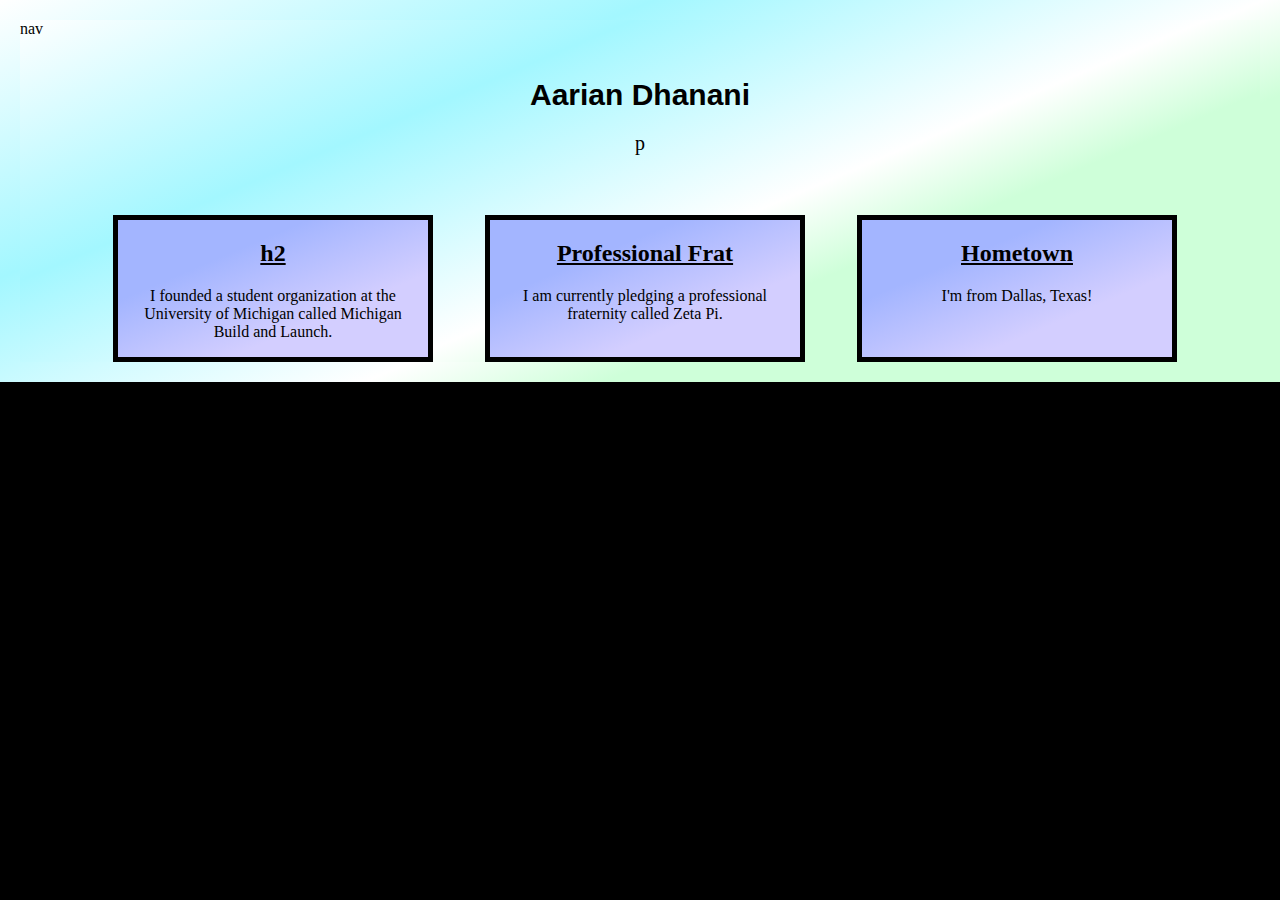
<file: index.html>
<!DOCTYPE html>
<html lang="en">
<head>
    <meta charset="UTF-8">
    <meta name="viewport" content="width=device-width, initial-scale=1.0">
    <title>Home</title>
    <link rel="stylesheet" type="text/css" href="css/style.css">

    <script type="text/javascript">
        function displayInformation () {
            // Your code goes here. 
            // Do not change any other code in this file
            // All of the steps below must be achieved using JavaScript!
    
            
            // 1. Change the h1 element to your name.
            document.querySelector("h1").innerHTML = "Aarian Dhanani";
            
               
            // 2. Update the three span elements using ONLY JavaScript
            document.querySelector("h2").innerHTML = "h2";
            document.querySelector("p").innerHTML = "p";       
            document.querySelector("nav").innerHTML = "nav";                         
    
            // 3. Change the background color and margin for the entire page.
            document.body.style.backgroundColor = "#000000";
            document.body.style.margin = "20px";
        }
    
        // 4. If someone uses the keyboard shortcut to copy the words "Thank you for visiting!" then add the words "Go Blue" to the final div.  
        // Each occurrence should be on a separate line.  Don't use 
        // paragraphs.     
                   
    </script>
</head>
<body class="index-class" onload="displayInformation()">
    <div class="index-class">
        <div class="skip"><a href="#mainContent">Skip to Main Content</a></div>
        <header>
            <nav>
                <ul class="nav-style">
                    <li><a class="current-page" href = "index.html">Home</a></li>
                    <li><a class="other-page" href = "pets.html">Pets</a></li>
                    <li><a class="other-page" href = "recipes.html">Recipes</a></li>
                    <li><a class="other-page" href = "travel.html">Travel</a></li>
                </ul>
            </nav>
        </header>
        <main id="mainContent">
            <div class="content-header-i">
                <div class="title"><h1>Welcome to Aarian's Website!</h1></div>
                <p>Hey! My name is Aarian Dhanani and this is my website. I'm a 20 year old college student at the University of Michigan studying economics, and I'm planning to minor in computer science, UX design, entrepreneurship, and business (prospective). Feel free to visit some of the other pages above.</p>
            </div>
            <div class="cards-grid">
                <div class="card-index">
                    <h2>My Student Organization</h2>
                    <p>I founded a student organization at the University of Michigan called Michigan Build and Launch.</p>
                </div>
                <div class="card-index">
                    <h2>Professional Frat</h2>
                    <p>I am currently pledging a professional fraternity called Zeta Pi.</p>
                </div>
                <div class="card-index">
                    <h2>Hometown</h2>
                    <p>I'm from Dallas, Texas!</p>
                </div>
            </div>
        </main>
    </div>
    <!-- <footer class="footer-class">
        <p>Contact me at aarian@umich.edu</p>
    </footer> -->
</body>
</html>
</file>
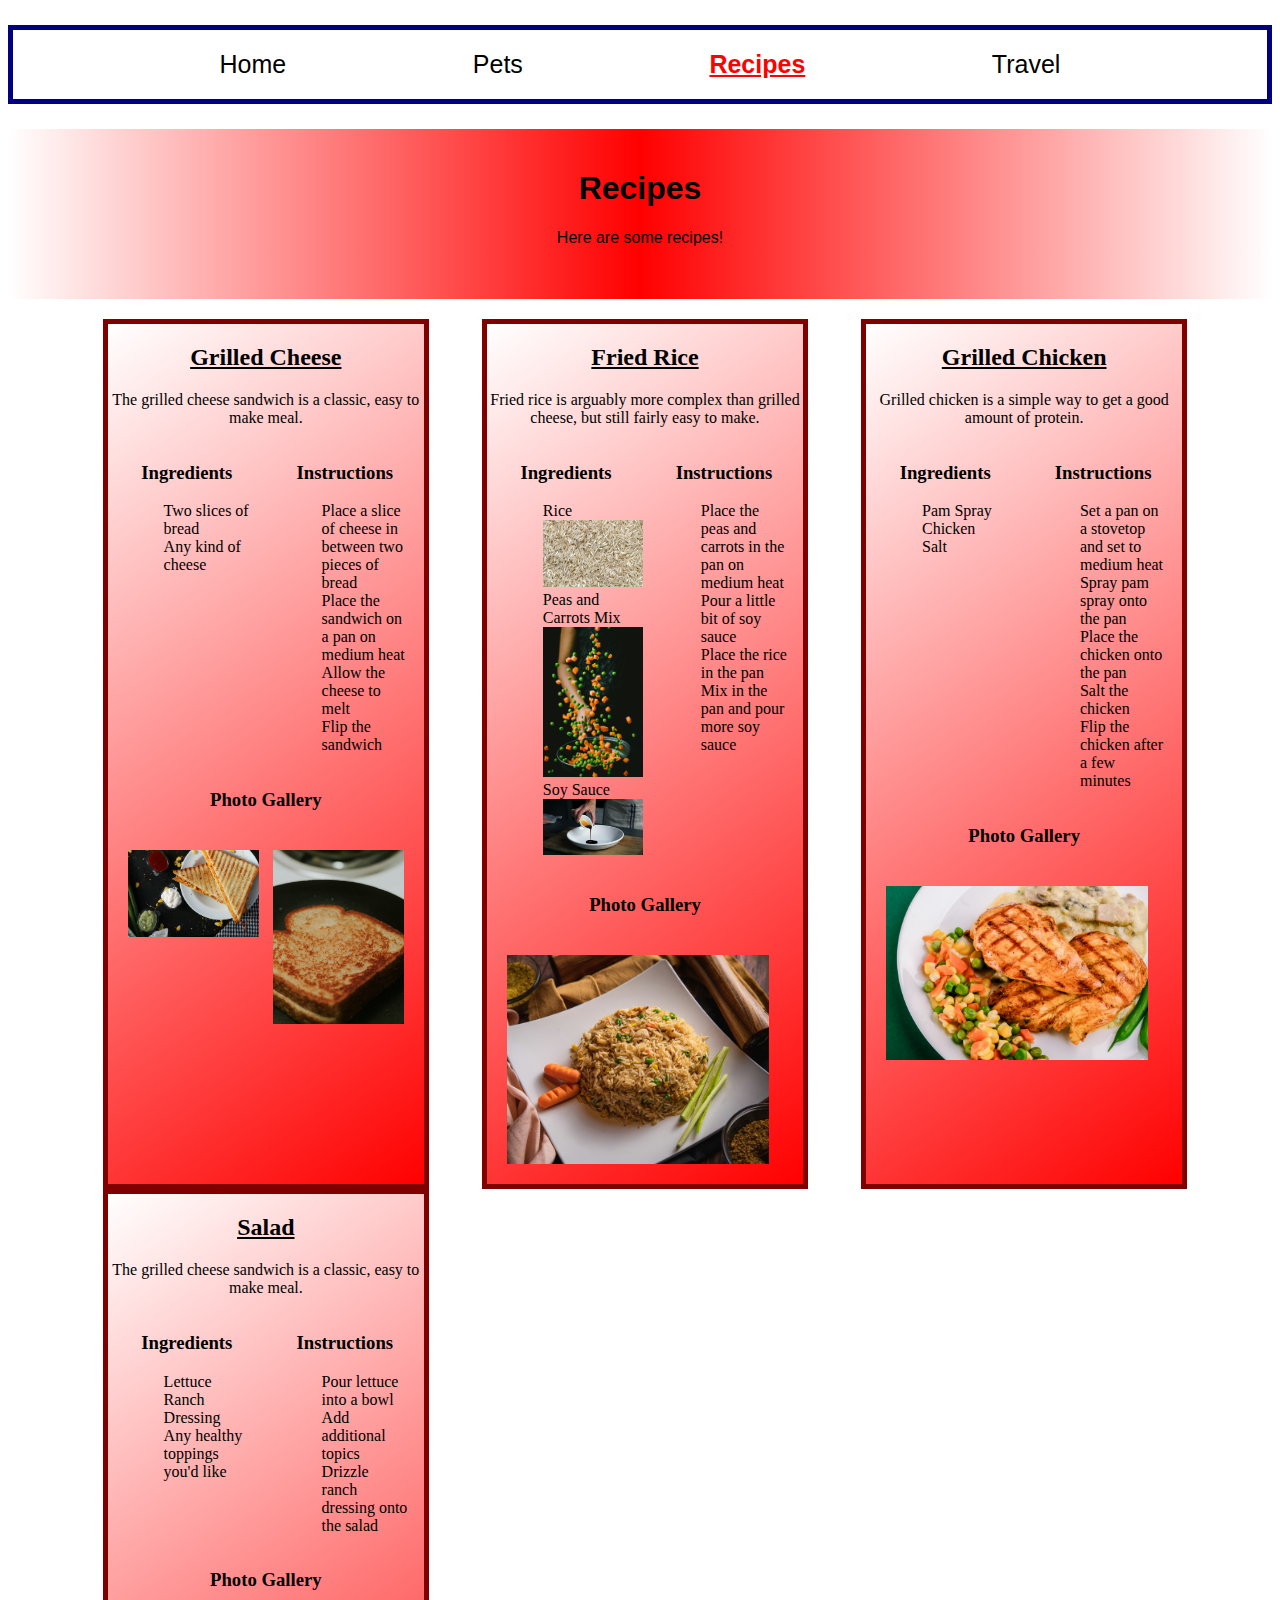
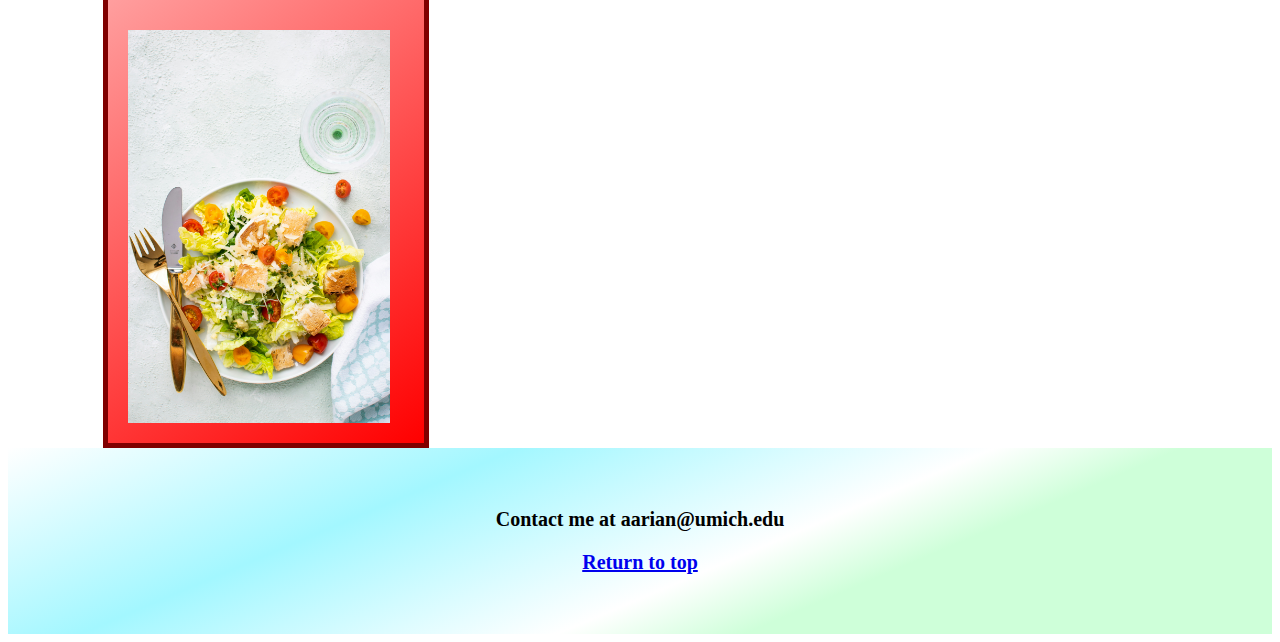
<file: recipes.html>
<!DOCTYPE html>
<html lang="en">
<head>
    <meta charset="UTF-8">
    <meta name="viewport" content="width=device-width, initial-scale=1.0">
    <title>Recipes</title>
    <link rel="stylesheet" type="text/css" href="css/style.css">
</head>
<body>
    <div class="skip"><a href="#mainContent">Skip to Main Content</a></div>
    <header>
        <nav>
            <ul class="nav-style">
                <li><a class="other-page" href = "index.html">Home</a></li>
                <li><a class="other-page" href = "pets.html">Pets</a></li>
                <li><a class="current-page" href = "recipes.html">Recipes</a></li>
                <li><a class="other-page" href = "travel.html">Travel</a></li>
            </ul>
        </nav>
    </header>
    <main id="mainContent">

        <div class="content-header-r">
            <div>
                <div class="title"><h1>Recipes</h1></div>
                <div class="subheading"><p>Here are some recipes!</p></div>
            </div>
        </div>
        <div class="cards-grid">
            <div class="card-recipes">
                <h2>Grilled Cheese</h2>
                <p>The grilled cheese sandwich is a classic, easy to make meal.</p>
                <div class="grid">
                    <div></div>
                    <div>
                        <h3>Ingredients</h3>
                        <ul>
                            <li>Two slices of bread</li>
                            <li>Any kind of cheese</li>
                        </ul>
                    </div>
                    <div></div>
                    <div>
                        <h3>Instructions</h3>
                        <ol>
                            <li>Place a slice of cheese in between two pieces of bread</li>
                            <li>Place the sandwich on a pan on medium heat</li>
                            <li>Allow the cheese to melt</li>
                            <li>Flip the sandwich</li>
                        </ol>
                    </div>
                    <div></div>
                </div>
                <h3>Photo Gallery</h3>
                <div class="images">
                    <img src="images/gc1.jpg" width ="200" alt = "Image of grilled cheese with sauces nearby">
                    <img src="images/gc2.jpg"  width ="200" alt="Image of grilled cheese on a pan">
                </div>
            </div>
            <div class="card-recipes">
                <h2>Fried Rice</h2>
                <p>Fried rice is arguably more complex than grilled cheese, but still fairly easy to make.</p>
                <div class="grid">
                    <div></div>
                    <div>
                        <h3>Ingredients</h3>
                        <ul>
                            <li>Rice <img src="images/rice.jpg" width ="100" alt = "Uncooked rice"></li>
                            <li>Peas and Carrots Mix <img src="images/peascarrots.jpg" width ="100" alt = "Peas and Carrots in the air and on a pan"></li>
                            <li>Soy Sauce <img src="images/soysauce.jpg" width ="100" alt = "Soy sauce being poured"></li>
                        </ul>
                    </div>
                    <div></div>
                    <div>
                        <h3>Instructions</h3>
                        <ol>
                            <li>Place the peas and carrots in the pan on medium heat</li>
                            <li>Pour a little bit of soy sauce</li>
                            <li>Place the rice in the pan</li>
                            <li>Mix in the pan and pour more soy sauce</li>
                        </ol>
                    </div>
                    <div></div>
                </div>
                <h3>Photo Gallery</h3>
                <div class="images">
                    <img src="images/friedrice.jpg" width = "400" alt="fried rice on a plate with veggies">
                </div>
            </div>
            <div class="card-recipes">
                <h2>Grilled Chicken</h2>
                <p>Grilled chicken is a simple way to get a good amount of protein.</p>
                <div class="grid">
                    <div></div>
                    <div>
                        <h3>Ingredients</h3>
                        <ul>
                            <li>Pam Spray</li>
                            <li>Chicken</li>
                            <li>Salt</li>
                        </ul>
                    </div>
                    <div></div>
                    <div>
                        <h3>Instructions</h3>
                        <ol>
                            <li>Set a pan on a stovetop and set to medium heat</li>
                            <li>Spray pam spray onto the pan</li>
                            <li>Place the chicken onto the pan</li>
                            <li>Salt the chicken</li>
                            <li>Flip the chicken after a few minutes</li>
                        </ol>
                    </div>
                    <div></div>
                </div>
                <h3>Photo Gallery</h3>
                <div class="images">
                    <img src="images/grilledchicken.jpg" width = "400" alt="Grilled chicken and veggies">
                </div>
            </div>
            <div class="card-recipes">
                <h2>Salad</h2>
                <p>The grilled cheese sandwich is a classic, easy to make meal.</p>
                <div class="grid">
                    <div></div>
                    <div>
                        <h3>Ingredients</h3>
                        <ul>
                            <li>Lettuce</li>
                            <li>Ranch Dressing</li>
                            <li>Any healthy toppings you'd like</li>
                        </ul>
                    </div>
                    <div></div>
                    <div>
                        <h3>Instructions</h3>
                        <ol>
                            <li>Pour lettuce into a bowl</li>
                            <li>Add additional topics</li>
                            <li>Drizzle ranch dressing onto the salad</li>
                        </ol>
                    </div>
                    <div></div>
                </div>
                <h3>Photo Gallery</h3>
                <div class="images">
                    <img src="images/salad.jpg" width = "400" alt="Salad on a plate with a fork and a knife">
                </div>
            </div>
        </div>
        </div>





        <!-- <div class="title"><h1>Recipes</h1></div>
        <div>
            <h2>Grilled Cheese</h2>
            <p>The grilled cheese sandwich is a classic, easy to make meal.</p>
            <h3>Ingredients</h3>
            <ul>
                <li>Two slices of bread</li>
                <li>Any kind of cheese</li>
            </ul>
            <h3>Photo Gallery</h3>
            <div class="grid">
                <img src="images/gc1.jpg" width ="200" alt = "Image of grilled cheese with sauces nearby">
                <img src="images/gc2.jpg"  width ="200" alt="Image of grilled cheese on a pan">
            </div>
        </div>
        <div style="background-color:tomato;">------------</div>
        <div>
            <h2>Fried Rice</h2>
            <img src="images/friedrice.jpg" width = "400" alt="fried rice on a plate with veggies">
            <p>Fried rice is arguably more complex than grilled cheese, but still fairly easy to make.</p>
            <h3>Ingredients</h3>
            <ul>
                <li>Rice <img src="images/rice.jpg" width ="100" alt = "Uncooked rice"></li>
                <li>Peas and Carrots Mix <img src="images/peascarrots.jpg" width ="100" alt = "Peas and Carrots in the air and on a pan"></li>
                <li>Soy Sauce <img src="images/soysauce.jpg" width ="100" alt = "Soy sauce being poured"></li>
            </ul>
        </div>
        <div style="background-color:tomato;">------------</div>
        <div>
            <h2>Grilled Chicken</h2>
            <img src="images/grilledchicken.jpg" width = "400" alt="Grilled chicken and veggies">
            <p>Grilled chicken is a simple way to get a good amount of protein.</p>
            <h3>Ingredients</h3>
            <ul>
                <li>Pam Spray</li>
                <li>Chicken</li>
                <li>Salt</li>
            </ul>
            <h3>Instructions</h3>
            <ol>
                <li>Set a pan on a stovetop and set to medium heat</li>
                <li>Spray pam spray onto the pan</li>
                <li>Place the chicken onto the pan</li>
                <li>Salt the chicken</li>
                <li>Flip the chicken after a few minutes</li>
            </ol>
        </div>
        <div style="background-color:tomato;">------------</div>
        <div>
            <h2>Salad</h2>
            <img src="images/salad.jpg" width = "400" alt="Salad on a plate with a fork and a knife">
            <p>Salad is a great way to get a quick meal in, especially if you're looking for a healthy meal.</p>
            <h3>Ingredients</h3>
            <ul>
                <li>Lettuce</li>
                <li>Ranch Dressing</li>
                <li>Any healthy toppings you'd like</li>
            </ul>
            <h3>Instructions</h3>
            <ol>
                <li>Pour lettuce into a bowl</li>
                <li>Add additional topics</li>
                <li>Drizzle ranch dressing onto the salad</li>
            </ol>
        </div>
        <div style="background-color:tomato;">------------</div>
        <div>
            <h2>Quesadillas</h2>
            <img src="images/q.jpg" width = "400" alt="Quesadillas on a pan">
            <p>Quesadillas can be as simple as cheese and a tortilla. Simply place the ingredients inside a tortilla and fold the tortilla over. Then, grill it on a stove.</p>
            <h3>Ingredients</h3>
            <ul>
                <li>Cheese</li>
                <li>Tortilla</li>
                <li><b>Optional: </b>Chicken or beef</li>
            </ul>
        </div> -->
        <footer class="footer-class">
            <p>Contact me at aarian@umich.edu</p>
            <p><a href="#mainContent">Return to top</a></p>
        </footer>
    </main>
    
</body>
</html>
















































<!-- <!DOCTYPE html>
<html lang="en">
<head>
    <meta charset="UTF-8">
    <meta name="viewport" content="width=device-width, initial-scale=1.0">
    <title>Recipes</title>
    <link rel="stylesheet" type="text/css" href="css/style.css">
</head>
<body>
    <div class="skip"><a href="#mainContent">Skip to Main Content</a></div>
    <header>
        <nav>
            <ul class="nav-style">
                <a class="other-page" href = "index.html">Home</a>
                <a class="other-page" href = "pets.html">Pets</a>
                <a class="current-page" href = "recipes.html">Recipes</a>
                <a class="other-page" href = "travel.html">Travel</a>
            </ul>
        </nav>
    </header>
    <main id="mainContent">
        <div class="title"><h1>Recipes</h1></div>
        <div>
            <h2>Grilled Cheese</h2>
            <p>The grilled cheese sandwich is a classic, easy to make meal.</p>
            <h3>Ingredients</h3>
            <ul>
                <li>Two slices of bread</li>
                <li>Any kind of cheese</li>
            </ul>
            <h3>Photo Gallery</h3>
            <div class="grid">
                <img src="images/gc1.jpg" width ="200" alt = "Image of grilled cheese with sauces nearby">
                <img src="images/gc2.jpg"  width ="200" alt="Image of grilled cheese on a pan">
            </div>
        </div>
        <div style="background-color:tomato;">------------</div>
        <div>
            <h2>Fried Rice</h2>
            <img src="images/friedrice.jpg" width = "400" alt="fried rice on a plate with veggies">
            <p>Fried rice is arguably more complex than grilled cheese, but still fairly easy to make.</p>
            <h3>Ingredients</h3>
            <ul>
                <li>Rice <img src="images/rice.jpg" width ="100" alt = "Uncooked rice"></li>
                <li>Peas and Carrots Mix <img src="images/peascarrots.jpg" width ="100" alt = "Peas and Carrots in the air and on a pan"></li>
                <li>Soy Sauce <img src="images/soysauce.jpg" width ="100" alt = "Soy sauce being poured"></li>
            </ul>
        </div>
        <div style="background-color:tomato;">------------</div>
        <div>
            <h2>Grilled Chicken</h2>
            <img src="images/grilledchicken.jpg" width = "400" alt="Grilled chicken and veggies">
            <p>Grilled chicken is a simple way to get a good amount of protein.</p>
            <h3>Ingredients</h3>
            <ul>
                <li>Pam Spray</li>
                <li>Chicken</li>
                <li>Salt</li>
            </ul>
            <h3>Instructions</h3>
            <ol>
                <li>Set a pan on a stovetop and set to medium heat</li>
                <li>Spray pam spray onto the pan</li>
                <li>Place the chicken onto the pan</li>
                <li>Salt the chicken</li>
                <li>Flip the chicken after a few minutes</li>
            </ol>
        </div>
        <div style="background-color:tomato;">------------</div>
        <div>
            <h2>Salad</h2>
            <img src="images/salad.jpg" width = "400" alt="Salad on a plate with a fork and a knife">
            <p>Salad is a great way to get a quick meal in, especially if you're looking for a healthy meal.</p>
            <h3>Ingredients</h3>
            <ul>
                <li>Lettuce</li>
                <li>Ranch Dressing</li>
                <li>Any healthy toppings you'd like</li>
            </ul>
            <h3>Instructions</h3>
            <ol>
                <li>Pour lettuce into a bowl</li>
                <li>Add additional topics</li>
                <li>Drizzle ranch dressing onto the salad</li>
            </ol>
        </div>
        <div style="background-color:tomato;">------------</div>
        <div>
            <h2>Quesadillas</h2>
            <img src="images/q.jpg" width = "400" alt="Quesadillas on a pan">
            <p>Quesadillas can be as simple as cheese and a tortilla. Simply place the ingredients inside a tortilla and fold the tortilla over. Then, grill it on a stove.</p>
            <h3>Ingredients</h3>
            <ul>
                <li>Cheese</li>
                <li>Tortilla</li>
                <li><b>Optional: </b>Chicken or beef</li>
            </ul>
        </div>
    </main>
    
</body>
</html> -->
</file>
<file: css/style.css>
html{
    scroll-behavior: smooth;
}

.grid {
    display: grid;
    grid-template-columns: 400px 400px;
}

li {
    list-style-type: none;
}

.content-header {
    background: rgb(255,255,255);
    background: linear-gradient(90deg, rgba(255,255,255,1) 0%, rgba(0,102,255,1) 50%, rgba(255,255,255,1) 100%);
    justify-content: center;
    align-items: center;
    height: 100px;
    text-align: center;
    margin: auto;
    padding-top: 20px;
    padding-bottom: 50px;
}

.content-header-r {
    background: rgb(255,255,255);
    background: linear-gradient(90deg, rgba(255,255,255,1) 0%, rgba(255,0,0,1) 50%, rgba(255,255,255,1) 100%);
    justify-content: center;
    align-items: center;
    height: 100px;
    text-align: center;
    margin: auto;
    padding-top: 20px;
    padding-bottom: 50px;
}

.content-header-p {
    background: rgb(255,255,255);
    background: linear-gradient(145deg, rgba(255,255,255,1) 0%, rgba(124,255,122,1) 50%, rgba(255,255,255,1) 100%);
    justify-content: center;
    align-items: center;
    height: 100px;
    text-align: center;
    margin: auto;
    padding-top: 20px;
    padding-bottom: 50px;
}

.content-header-i {
    justify-content: center;
    align-items: center;
    /* height: 100px; */
    text-align: center;
    margin: auto;
    padding: 20px;
    h1 {
        font-size: 30px;
    }
    p {
        font-size: 20px;
    }
}

.index-class {
    background: rgb(255,255,255);
    background: linear-gradient(157deg, rgba(255,255,255,1) 0%, rgba(163,247,255,1) 30%, rgba(255,255,255,1) 58%, rgba(206,255,217,1) 69%);
    background-size: cover;
    background-repeat: no-repeat;
    /* width: 100%;
    height: 100%; */
    min-height: 100%;
}

.title{
    width: auto;
    /* text-align: center; */

    h1 {
        font-family:'Lucida Sans', 'Lucida Sans Regular', 'Lucida Grande', 'Lucida Sans Unicode', Geneva, Verdana, sans-serif;
        /* text-align: center; */
    }
}

.subheading {
    width: auto;

    p {
        font-family:'Lucida Sans', 'Lucida Sans Regular', 'Lucida Grande', 'Lucida Sans Unicode', Geneva, Verdana, sans-serif;
        /* text-align: center; */
    }
}

.card {
    /* padding-top: 20px; */

    background: rgb(255,255,255);
    background: linear-gradient(164deg, rgba(255,255,255,1) 0%, rgba(146,197,255,1) 100%);

    border: 5px solid navy;
    justify-items: center;
    width: 100%;

    h2 {
        text-decoration: underline;
        text-align: center;
    }
    
    h3 {
        text-align: center;
    }

    .grid {
        grid-template-columns: 5% 40% 10% 40% 5%;
        justify-self: center;

        h3 {
            text-align: center;
        }
    }

    .images {
        display: grid;
        grid-template-columns: auto auto;
        column-gap: 5%;
        img {
            width: 100%;
        }
        video {
            width: 100%;
        }
        padding: 20px;
    }
}

.card-recipes {
    /* padding-top: 20px; */

    background: rgb(255,255,255);
    background: linear-gradient(145deg, rgba(255,255,255,1) 0%, rgba(255,0,0,1) 100%);

    border: 5px solid maroon;
    justify-items: center;
    width: 100%;
    h2 {
        text-decoration: underline;
        text-align: center;
    }
    
    h3 {
        text-align: center;
    }

    p {
        text-align: center;
    }

    .grid {
        grid-template-columns: 5% 40% 10% 40% 5%;
        justify-self: center;

        h3 {
            text-align: center;
        }
    }

    .images {
        display: grid;
        grid-template-columns: auto auto;
        column-gap: 5%;
        img {
            width: 100%;
        }
        video {
            width: 100%;
        }
        padding: 20px;
    }
}

.card-pets {
    /* padding-top: 20px; */

    background: rgb(255,255,255);
    background: linear-gradient(145deg, rgba(255,255,255,1) 0%, rgba(3,255,0,1) 100%);

    border: 5px solid forestgreen;
    justify-items: center;
    width: 100%;
    h2 {
        text-decoration: underline;
        text-align: center;
    }
    
    h3 {
        text-align: center;
    }

    p {
        padding-left: 20px;
        padding-right: 20px;
        text-align: center;
    }

    .grid {
        grid-template-columns: 5% 40% 10% 40% 5%;
        justify-self: center;

        h3 {
            text-align: center;
        }
    }

    .images {
        display: grid;
        grid-template-columns: auto auto;
        column-gap: 5%;
        img {
            width: 100%;
        }
        video {
            width: 100%;
        }
        padding: 20px;
    }
}

.card-index {
    /* padding-top: 20px; */

    background: rgb(163,181,255);
    background: linear-gradient(157deg, rgba(163,181,255,1) 30%, rgba(211,206,255,1) 69%);

    border: 5px solid black;
    justify-items: center;
    width: 100%;
    h2 {
        text-decoration: underline;
        text-align: center;
    }
    
    h3 {
        text-align: center;
    }

    p {
        padding-left: 20px;
        padding-right: 20px;
        text-align: center;
    }

    .grid {
        grid-template-columns: 5% 40% 10% 40% 5%;
        justify-self: center;

        h3 {
            text-align: center;
        }
    }
}

.cards-grid {
    padding-top: 20px;
    display: grid;
    grid-template-columns: 25% 25% 25%;
    column-gap: 5%;
    width: auto;
    justify-content: center;
}

.current-page {
    font-weight: bold;
    color: red;
    text-decoration: underline;
}

.other-page {
    color: black;
    text-decoration: none;
}

.other-page:hover {
    color: red;
}

.other-page:focus {
    color: red;
}

.skip a {
    position: absolute;
    top: -40px;
}

.skip a:focus {
    position: absolute;
    top: 20px;
}

.skip a{
    background: white;
    left: 0;
    padding: 6px;
    -webkit-transition: top 1s ease-out;
    transition: top 1s ease-out;
    z-index: 1;
}

.nav-style {
    font-family: Arial, Helvetica, sans-serif;
    /* display: grid; */
    /* justify-content: center; */
    /* min-height: 100px; */

    display: flex;
    justify-content: space-evenly;
    align-items: center;


    padding: 20px;
    font-size: 25px;
    /* grid-template-columns: auto auto auto auto; */
    /* justify-content: space-evenly; */
    border: 5px solid navy;
    background-color: white;
}

footer {
    text-align: center;
    padding: 40px;
    /* min-height: 100px; */
    font-size: 20px;
    font-weight: bold;
    width: auto;
    background: rgb(255,255,255);
    background: linear-gradient(157deg, rgba(255,255,255,1) 0%, rgba(163,247,255,1) 30%, rgba(255,255,255,1) 58%, rgba(206,255,217,1) 69%);
    background-size: cover;
    background-repeat: no-repeat;
}

@media screen and (max-width: 800px) {
    .cards-grid {
        display: grid;
        grid-template-columns: 40% 40%;
    }

    .skip a {
        font-size: 30px;
    }

    .cards-grid {
        row-gap: 10px;
    }

    h2 {
        font-size: 18px;
    }

    h3 {
        font-size: 16px;
    }

    p {
        font-size: 14px;
    }

    .card-pets {
        .images {
            grid-template-columns: auto;
        }
    }

    .card-recipes {
        .images {
            grid-template-columns: auto;
        }
    }

    .card {
        .images {
            grid-template-columns: auto;
        }
    }

    footer {
        p {
            font-size: 20px;
        }
    }
}

@media screen and (max-width: 550px) {
    .cards-grid {
        display: grid;
        grid-template-columns: 80%;
    }

    .card-pets {
        padding-top: 20px;
    }

    .card-recipes {
        padding-top: 20px;
    }

    .card {
        padding-top: 20px;
    }

    .cards-grid {
        padding-top: 0px;
    }
}
</file>
